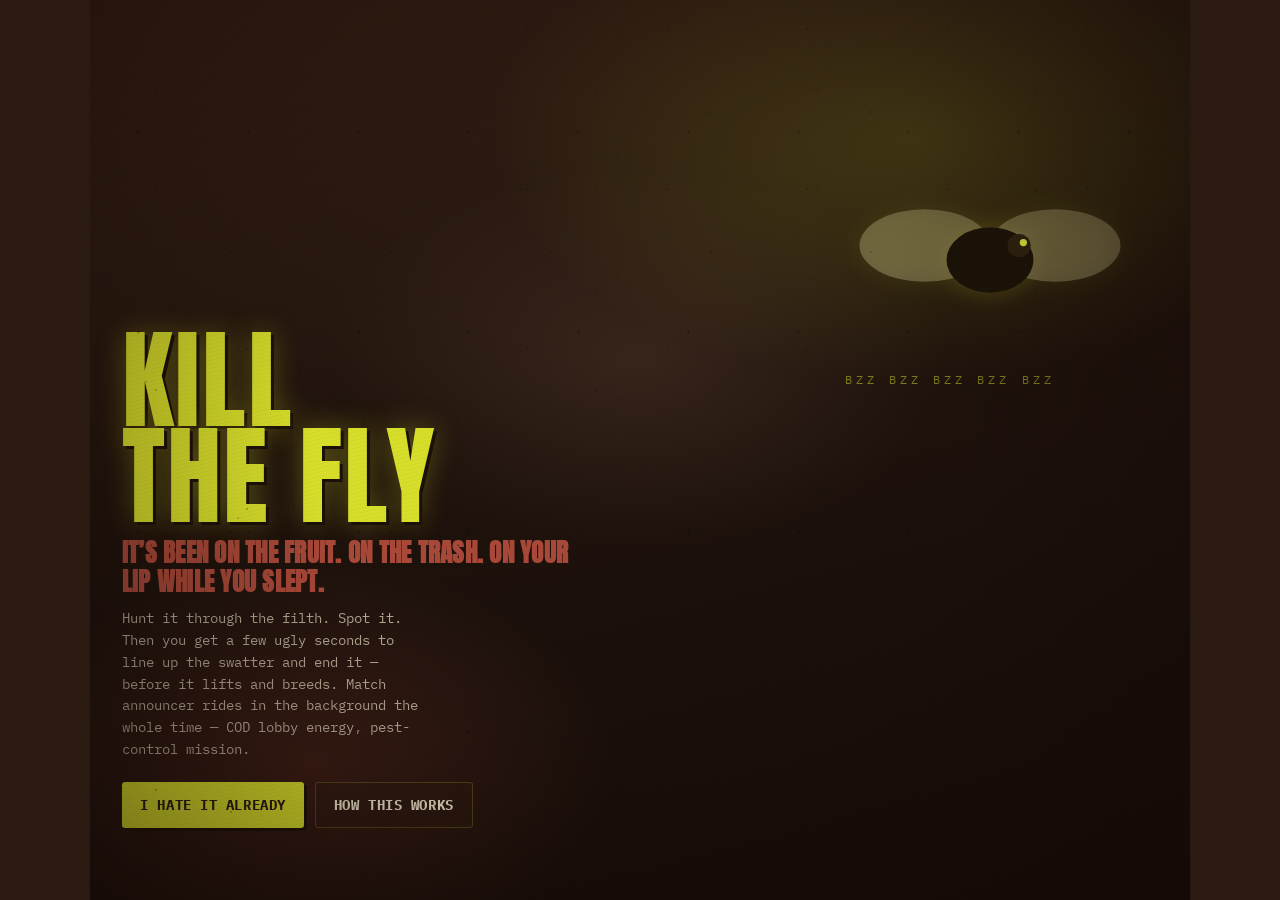
<file: find-the-fly/index.html>
<!DOCTYPE html>
<html lang="en">
<head>
<meta charset="UTF-8" />
<meta name="viewport" content="width=device-width, initial-scale=1.0, maximum-scale=1.0, user-scalable=no" />
<title>KILL THE FLY</title>
<meta name="description" content="Find the filthy thing. Line up. Smack it before it lifts off again." />
<link rel="preconnect" href="https://fonts.googleapis.com" />
<link rel="preconnect" href="https://fonts.gstatic.com" crossorigin />
<link href="https://fonts.googleapis.com/css2?family=Anton&family=IBM+Plex+Mono:wght@400;500;600;700&display=swap" rel="stylesheet" />
<link rel="stylesheet" href="styles.css" />
</head>
<body>
  <div id="app">
    <div class="speck-layer" aria-hidden="true"></div>
    <div class="itch-vignette" aria-hidden="true"></div>

    <!-- TITLE -->
    <section id="screen-title" class="screen active" aria-label="Title">
      <div class="atmosphere" aria-hidden="true"></div>
      <div class="title-stage">
        <p class="brand">KILL<br>THE FLY</p>
        <h1 class="tagline">It’s been on the fruit. On the trash. On your lip while you slept.</h1>
        <p class="lede">Hunt it through the filth. Spot it. Then you get a few ugly seconds to line up the swatter and end it — before it lifts and breeds. Match announcer rides in the background the whole time — COD lobby energy, pest-control mission.</p>
        <div class="cta-row">
          <button type="button" class="btn primary throb" data-go="difficulty">I hate it already</button>
          <button type="button" class="btn ghost" data-go="howto">How this works</button>
        </div>
      </div>
      <div class="title-fly" aria-hidden="true">
        <svg viewBox="0 0 80 60" class="hero-fly">
          <ellipse class="wing wing-l" cx="22" cy="28" rx="18" ry="10" />
          <ellipse class="wing wing-r" cx="58" cy="28" rx="18" ry="10" />
          <ellipse cx="40" cy="32" rx="12" ry="9" fill="#1a1208" />
          <circle cx="48" cy="28" r="3.2" fill="#2e2210" />
          <circle cx="49.2" cy="27.2" r="1" fill="#e8ff3d" />
        </svg>
        <span class="crawl-text">bzz bzz bzz bzz bzz</span>
      </div>
    </section>

    <!-- HOW TO -->
    <section id="screen-howto" class="screen" aria-label="How it works">
      <button type="button" class="back" data-go="title">← Back</button>
      <div class="panel">
        <h2>How you end it</h2>
        <ol class="rules">
          <li><strong>Scan the rot.</strong> Sticky counters, open jam, lamp heat, trash breath — that’s where it sits.</li>
          <li><strong>Think like vermin.</strong> Cold rooms → radiators &amp; food. Warm rooms → light &amp; sugar.</li>
          <li><strong>Use the glass.</strong> Magnify the grease. It’s smaller than your dignity.</li>
          <li><strong>Hint = track the flight.</strong> It lifts. You watch. You remember where it lands.</li>
          <li><strong>Shame lock.</strong> Spot it and you zoom to first-person — hand raised, heartbeat in your ears. It only sits for a random 2–5 seconds.</li>
          <li><strong>Stay stone-still.</strong> Freeze to calm nerves and widen the sweet spot. Twitch and the needle races.</li>
          <li><strong>Madden meter.</strong> Stop the needle in the green. Wait too long and it tightens — heartbeat gets flushed by louder fly buzz.</li>
          <li><strong>Hesitate and it breeds.</strong> Replicas. Swarm. You lose the room.</li>
        </ol>
        <button type="button" class="btn primary" data-go="difficulty">Pick your poison</button>
      </div>
    </section>

    <!-- DIFFICULTY -->
    <section id="screen-difficulty" class="screen" aria-label="Difficulty">
      <button type="button" class="back" data-go="title">← Back</button>
      <div class="panel">
        <h2>How bad is it?</h2>
        <p class="lede tight">Harder = tinier fly, faster skitter, colder room, shorter smack window, earlier swarm.</p>
        <div class="diff-grid" role="list">
          <button type="button" class="diff-card" data-diff="easy" role="listitem">
            <span class="diff-name">Fat housefly</span>
            <span class="diff-meta">Big · sluggish · 5s smack</span>
            <span class="diff-blurb">Easy to hate. Easy to hit. Still disgusting.</span>
          </button>
          <button type="button" class="diff-card" data-diff="normal" role="listitem">
            <span class="diff-name">Kitchen menace</span>
            <span class="diff-meta">Medium · twitchy · 3.5s smack</span>
            <span class="diff-blurb">Drafty room. It won’t sit still for long.</span>
          </button>
          <button type="button" class="diff-card" data-diff="hard" role="listitem">
            <span class="diff-name">Fruit flea hell</span>
            <span class="diff-meta">Needle · frantic · 2.2s smack</span>
            <span class="diff-blurb">Almost invisible. Smack window is a blink.</span>
          </button>
        </div>
      </div>
    </section>

    <!-- PLAY -->
    <section id="screen-play" class="screen" aria-label="Game">
      <header class="hud">
        <div class="hud-left">
          <span class="hud-brand">KILL THE FLY</span>
          <span id="scene-label" class="hud-scene">Kitchen</span>
        </div>
        <div class="hud-stats">
          <button type="button" id="btn-announcer" class="chip chip-btn" aria-pressed="true" title="Match announcer">VO ON</button>
          <span id="temp-chip" class="chip" title="Room temperature">72°F</span>
          <span id="timer-chip" class="chip warn" title="Time until swarm">0:45</span>
          <span id="score-chip" class="chip">0 dead</span>
        </div>
      </header>

      <div id="stage-wrap">
        <div id="stage">
          <div id="scene-root" aria-hidden="false"></div>
          <div id="flies-layer"></div>
          <div id="fx-layer" aria-hidden="true"></div>
          <div id="magnifier" hidden>
            <div id="mag-lens"></div>
            <div id="mag-rim"></div>
            <div id="mag-handle"></div>
          </div>
        </div>
      </div>

      <!-- First-person sniper shame lock-in -->
      <div id="shame-pov" class="shame-pov" hidden aria-label="Shame lock-in">
        <div class="shame-vignette" aria-hidden="true"></div>
        <div class="shame-scope">
          <div id="shame-zoom" class="shame-zoom"></div>
          <div id="shame-fly" class="shame-fly" aria-hidden="true"></div>
          <div class="shame-reticle" aria-hidden="true">
            <span class="ret-h"></span><span class="ret-v"></span>
            <span class="ret-ring"></span>
          </div>
          <div id="shame-pulse" class="shame-pulse" aria-hidden="true"></div>
        </div>

        <div id="shame-arm" class="shame-arm" aria-hidden="true">
          <svg viewBox="0 0 420 520" class="shame-arm-svg">
            <!-- forearm bent up holding swatter -->
            <path d="M210 520 C200 430 175 360 150 300 C130 255 115 220 130 185"
              fill="none" stroke="#6a4030" stroke-width="54" stroke-linecap="round"/>
            <path d="M210 520 C200 430 175 360 150 300 C130 255 115 220 130 185"
              fill="none" stroke="#8a5840" stroke-width="38" stroke-linecap="round"/>
            <!-- fist -->
            <ellipse cx="138" cy="168" rx="36" ry="28" fill="#7a4a38"/>
            <ellipse cx="148" cy="158" rx="14" ry="10" fill="#8a5848"/>
            <!-- swatter handle -->
            <rect x="124" y="40" width="14" height="130" rx="4" fill="#3a2818" transform="rotate(-18 131 105)"/>
            <!-- swatter head -->
            <g transform="translate(78,8) rotate(-18)">
              <rect x="0" y="0" width="100" height="78" rx="14" fill="#2a2218" stroke="#6a5a40" stroke-width="4"/>
              <g stroke="#5a4a30" stroke-width="2.5" fill="none" opacity="0.75">
                <line x1="18" y1="12" x2="18" y2="66"/><line x1="36" y1="12" x2="36" y2="66"/>
                <line x1="54" y1="12" x2="54" y2="66"/><line x1="72" y1="12" x2="72" y2="66"/>
                <line x1="10" y1="26" x2="90" y2="26"/><line x1="10" y1="42" x2="90" y2="42"/>
                <line x1="10" y1="58" x2="90" y2="58"/>
              </g>
            </g>
          </svg>
        </div>

        <div class="shame-chrome">
          <p class="shame-title">SHAME LOCK</p>
          <p id="shame-coach" class="shame-coach">Stay stone-still. The fly feels your nerves.</p>
          <div class="shame-meters">
            <div class="meter">
              <span class="meter-label">Nerves</span>
              <div class="meter-track"><div id="nerves-bar" class="meter-fill nerves"></div></div>
            </div>
            <div class="meter">
              <span class="meter-label">It sits</span>
              <div class="meter-track"><div id="dwell-bar" class="meter-fill dwell"></div></div>
            </div>
          </div>

          <div class="kick-meter" aria-label="Smack timing meter">
            <span class="meter-label">Timing — stop it in the sweet spot</span>
            <div id="kick-track" class="kick-track">
              <div id="kick-sweet" class="kick-sweet"></div>
              <div id="kick-needle" class="kick-needle"></div>
            </div>
            <div class="kick-legend">
              <span>WIDE</span>
              <span id="kick-grade">LOCK IT</span>
              <span>TIGHT</span>
            </div>
          </div>

          <button type="button" id="btn-smack" class="btn primary smack-btn">SMACK</button>
          <p class="shame-hint">Space / SMACK when the needle hits green · stay still or it gets harder</p>
        </div>
      </div>

      <footer class="controls">
        <button type="button" id="btn-glass" class="btn tool" aria-pressed="false">
          <span class="tool-ico" aria-hidden="true">⌕</span> Magnifier
        </button>
        <button type="button" id="btn-hint" class="btn tool">
          <span class="tool-ico" aria-hidden="true">↻</span> Force it to fly
        </button>
        <button type="button" id="btn-skip" class="btn ghost slim">Flee room</button>
      </footer>

      <p id="think-hint" class="think-hint" aria-live="polite"></p>
    </section>

    <!-- RESULT OVERLAY -->
    <div id="overlay" class="overlay" hidden>
      <div class="overlay-card" role="dialog" aria-modal="true" aria-labelledby="overlay-title">
        <h2 id="overlay-title">Splat</h2>
        <p id="overlay-body"></p>
        <div class="cta-row">
          <button type="button" id="btn-next" class="btn primary">Next room</button>
          <button type="button" id="btn-menu" class="btn ghost">Menu</button>
        </div>
      </div>
    </div>
  </div>
  <script src="announcer.js"></script>
  <script src="game.js"></script>
</body>
</html>
</file>
<file: find-the-fly/styles.css>
:root {
  --bile: #d6de2a;
  --bile-hot: #f0ff3a;
  --rot: #2a1a12;
  --rot-mid: #3d2818;
  --mud: #5c4030;
  --sick: #8a9a3a;
  --meat: #a84838;
  --grease: #c4a060;
  --paper: #e8e0c8;
  --paper-dim: rgba(232, 224, 200, 0.72);
  --warn: #ff5a28;
  --glass: rgba(42, 26, 18, 0.55);
  --stroke: rgba(214, 222, 42, 0.22);
  --font-display: "Anton", Impact, sans-serif;
  --font-body: "IBM Plex Mono", ui-monospace, monospace;
  --ease: cubic-bezier(0.22, 1, 0.36, 1);
  --mag-size: 160px;
  --mag-zoom: 2.15;
}

* { box-sizing: border-box; margin: 0; padding: 0; }
html, body {
  height: 100%;
  background: var(--rot);
  color: var(--paper);
  font-family: var(--font-body);
  -webkit-tap-highlight-color: transparent;
  overflow: hidden;
}
button {
  font: inherit;
  color: inherit;
  cursor: pointer;
  border: none;
  background: none;
}
button:focus-visible {
  outline: 2px solid var(--bile);
  outline-offset: 3px;
}

#app {
  position: relative;
  width: 100%;
  height: 100%;
  max-width: 1100px;
  margin: 0 auto;
}

/* Filth overlays */
.speck-layer {
  pointer-events: none;
  position: absolute;
  inset: 0;
  z-index: 50;
  opacity: 0.22;
  background-image:
    radial-gradient(circle at 12% 18%, #1a1008 1.2px, transparent 1.3px),
    radial-gradient(circle at 78% 32%, #1a1008 1px, transparent 1.1px),
    radial-gradient(circle at 44% 66%, #2a1808 1.5px, transparent 1.6px),
    radial-gradient(circle at 88% 80%, #1a1008 0.9px, transparent 1px),
    radial-gradient(circle at 30% 90%, #2a1808 1.1px, transparent 1.2px),
    radial-gradient(circle at 62% 12%, #1a1008 0.8px, transparent 0.9px);
  background-size: 140px 160px, 190px 120px, 110px 200px, 160px 140px, 220px 100px, 90px 180px;
  mix-blend-mode: multiply;
  animation: speck-crawl 22s linear infinite;
}
.itch-vignette {
  pointer-events: none;
  position: absolute;
  inset: 0;
  z-index: 49;
  background:
    radial-gradient(ellipse at center, transparent 42%, rgba(20, 8, 4, 0.55) 100%),
    repeating-linear-gradient(
      -12deg,
      transparent,
      transparent 3px,
      rgba(90, 40, 20, 0.03) 3px,
      rgba(90, 40, 20, 0.03) 4px
    );
}
@keyframes speck-crawl {
  from { background-position: 0 0, 0 0, 0 0, 0 0, 0 0, 0 0; }
  to { background-position: 40px 60px, -30px 20px, 20px -50px, -15px 40px, 25px -20px, -40px 10px; }
}

.screen {
  position: absolute;
  inset: 0;
  display: none;
  flex-direction: column;
  padding: clamp(1rem, 3vw, 2rem);
  overflow: auto;
  z-index: 1;
}
.screen.active { display: flex; }

/* ── Title ── */
#screen-title {
  justify-content: flex-end;
  padding-bottom: clamp(2rem, 8vh, 4.5rem);
  overflow: hidden;
}
.atmosphere {
  position: absolute;
  inset: 0;
  background:
    radial-gradient(ellipse 70% 50% at 75% 15%, rgba(214, 222, 42, 0.18), transparent 55%),
    radial-gradient(ellipse 55% 45% at 20% 85%, rgba(168, 72, 56, 0.22), transparent 50%),
    radial-gradient(ellipse 40% 30% at 50% 40%, rgba(90, 64, 48, 0.4), transparent 70%),
    linear-gradient(165deg, #3a2418 0%, #1e120c 45%, #140c08 100%);
  animation: sick-pulse 4.5s ease-in-out infinite alternate;
}
@keyframes sick-pulse {
  from { filter: saturate(1) brightness(1); }
  to { filter: saturate(1.15) brightness(1.08); }
}
.title-stage {
  position: relative;
  z-index: 2;
  max-width: 30rem;
}
.brand {
  font-family: var(--font-display);
  font-weight: 400;
  font-size: clamp(3.6rem, 14vw, 6.8rem);
  line-height: 0.88;
  letter-spacing: 0.02em;
  text-transform: uppercase;
  color: var(--bile);
  text-shadow:
    3px 3px 0 #1a1008,
    0 0 28px rgba(214, 222, 42, 0.35);
  animation: itch-brand 2.4s ease-in-out infinite, brand-in 0.7s var(--ease) both;
}
@keyframes itch-brand {
  0%, 100% { transform: translate(0, 0) skewX(0); }
  20% { transform: translate(1px, -1px) skewX(-0.4deg); }
  45% { transform: translate(-1px, 1px) skewX(0.5deg); }
  70% { transform: translate(1px, 0) skewX(-0.2deg); }
}
.tagline {
  margin-top: 0.9rem;
  font-family: var(--font-display);
  font-size: clamp(1.15rem, 3.4vw, 1.55rem);
  line-height: 1.15;
  letter-spacing: 0.01em;
  text-transform: uppercase;
  color: var(--meat);
  animation: brand-in 0.7s 0.06s var(--ease) both;
}
.lede {
  margin-top: 0.75rem;
  font-size: 0.88rem;
  line-height: 1.55;
  color: var(--paper-dim);
  max-width: 38ch;
  animation: brand-in 0.7s 0.12s var(--ease) both;
}
.lede.tight { max-width: 46ch; margin-bottom: 1.25rem; }
@keyframes brand-in {
  from { opacity: 0; transform: translateY(12px); }
  to { opacity: 1; transform: none; }
}
.cta-row {
  display: flex;
  flex-wrap: wrap;
  gap: 0.65rem;
  margin-top: 1.35rem;
  animation: brand-in 0.7s 0.18s var(--ease) both;
}
.title-fly {
  position: absolute;
  right: 5%;
  top: 16%;
  width: min(40vw, 290px);
  z-index: 1;
  opacity: 0.92;
  animation: buzz-hover 1.6s ease-in-out infinite;
}
.crawl-text {
  display: block;
  margin-top: 0.4rem;
  font-size: 0.72rem;
  letter-spacing: 0.35em;
  text-transform: uppercase;
  color: var(--bile);
  opacity: 0.55;
  white-space: nowrap;
  animation: crawl 1.1s steps(8) infinite;
}
@keyframes crawl {
  0% { opacity: 0.25; letter-spacing: 0.2em; }
  50% { opacity: 0.7; letter-spacing: 0.4em; }
  100% { opacity: 0.25; letter-spacing: 0.2em; }
}
.hero-fly { width: 100%; height: auto; overflow: visible; filter: drop-shadow(0 0 12px rgba(214,222,42,0.25)); }
.wing { fill: rgba(200, 190, 140, 0.4); transform-origin: center; }
.wing-l { animation: flap-l 0.09s ease-in-out infinite alternate; }
.wing-r { animation: flap-r 0.09s ease-in-out infinite alternate; }
@keyframes flap-l { from { transform: rotate(-22deg) scaleY(0.8); } to { transform: rotate(10deg); } }
@keyframes flap-r { from { transform: rotate(22deg) scaleY(0.8); } to { transform: rotate(-10deg); } }
@keyframes buzz-hover {
  0%, 100% { transform: translate(0, 0) rotate(-6deg); }
  25% { transform: translate(-14px, 10px) rotate(8deg); }
  55% { transform: translate(8px, 18px) rotate(-3deg); }
  80% { transform: translate(-6px, 4px) rotate(5deg); }
}

.back {
  align-self: flex-start;
  margin-bottom: 1rem;
  font-size: 0.85rem;
  color: var(--paper-dim);
}
.back:hover { color: var(--bile); }
.panel {
  margin: auto 0;
  max-width: 40rem;
}
.panel h2 {
  font-family: var(--font-display);
  font-size: clamp(2.1rem, 7vw, 3rem);
  letter-spacing: 0.02em;
  text-transform: uppercase;
  color: var(--bile);
  margin-bottom: 0.5rem;
}
.rules {
  list-style: none;
  display: grid;
  gap: 0.85rem;
  margin: 1.25rem 0 1.6rem;
  counter-reset: step;
}
.rules li {
  position: relative;
  padding-left: 2.3rem;
  line-height: 1.45;
  font-size: 0.88rem;
  color: var(--paper-dim);
}
.rules li::before {
  counter-increment: step;
  content: counter(step);
  position: absolute;
  left: 0;
  top: 0;
  width: 1.55rem;
  height: 1.55rem;
  border-radius: 0.2rem;
  background: var(--bile);
  color: var(--rot);
  font-weight: 700;
  font-size: 0.8rem;
  display: grid;
  place-items: center;
}
.rules strong { color: var(--paper); font-weight: 700; }

.btn {
  display: inline-flex;
  align-items: center;
  justify-content: center;
  gap: 0.4rem;
  min-height: 2.85rem;
  padding: 0.65rem 1.15rem;
  border-radius: 0.2rem;
  font-weight: 700;
  font-size: 0.86rem;
  text-transform: uppercase;
  letter-spacing: 0.04em;
  transition: transform 0.12s var(--ease), filter 0.15s, background 0.15s;
}
.btn:active { transform: scale(0.96) rotate(-0.5deg); }
.btn.primary {
  background: var(--bile);
  color: var(--rot);
  box-shadow: 3px 3px 0 #1a1008;
}
.btn.primary:hover { filter: brightness(1.08); }
.btn.throb { animation: throb 1.4s ease-in-out infinite; }
@keyframes throb {
  0%, 100% { box-shadow: 3px 3px 0 #1a1008, 0 0 0 0 rgba(214, 222, 42, 0.4); }
  50% { box-shadow: 3px 3px 0 #1a1008, 0 0 0 10px rgba(214, 222, 42, 0); }
}
.btn.ghost {
  background: var(--glass);
  border: 1px solid var(--stroke);
  color: var(--paper);
}
.btn.ghost:hover { border-color: var(--bile); color: var(--bile); }
.btn.slim { min-height: 2.4rem; padding-inline: 0.85rem; font-size: 0.78rem; }
.btn.tool {
  background: rgba(20, 10, 6, 0.75);
  border: 1px solid rgba(214, 222, 42, 0.2);
}
.btn.tool[aria-pressed="true"],
.btn.tool.active {
  background: var(--bile);
  color: var(--rot);
  border-color: transparent;
}
.tool-ico { font-size: 1.05rem; line-height: 1; }

.diff-grid { display: grid; gap: 0.75rem; }
.diff-card {
  text-align: left;
  padding: 1.05rem 1.15rem;
  border-radius: 0.25rem;
  background: rgba(20, 10, 6, 0.55);
  border: 1px solid rgba(214, 222, 42, 0.15);
  transition: border-color 0.15s, transform 0.15s var(--ease);
}
.diff-card:hover {
  border-color: var(--bile);
  transform: translateY(-2px) rotate(-0.3deg);
}
.diff-name {
  display: block;
  font-family: var(--font-display);
  font-size: 1.45rem;
  letter-spacing: 0.02em;
  text-transform: uppercase;
  color: var(--bile);
}
.diff-meta {
  display: block;
  margin-top: 0.2rem;
  font-size: 0.72rem;
  text-transform: uppercase;
  letter-spacing: 0.08em;
  color: var(--meat);
}
.diff-blurb {
  display: block;
  margin-top: 0.4rem;
  font-size: 0.82rem;
  line-height: 1.4;
  color: var(--paper-dim);
}

/* ── Play ── */
#screen-play {
  position: relative;
  padding: 0;
  background: #120a06;
}
.hud {
  display: flex;
  align-items: center;
  justify-content: space-between;
  gap: 0.75rem;
  padding: 0.65rem 1rem;
  background: linear-gradient(180deg, rgba(18, 10, 6, 0.97), rgba(18, 10, 6, 0.75));
  border-bottom: 1px solid rgba(214, 222, 42, 0.12);
  z-index: 5;
}
.hud-brand {
  font-family: var(--font-display);
  font-size: 1.05rem;
  letter-spacing: 0.04em;
  color: var(--bile);
}
.hud-scene {
  display: block;
  font-size: 0.7rem;
  color: var(--paper-dim);
  margin-top: 0.1rem;
  text-transform: uppercase;
  letter-spacing: 0.06em;
}
.hud-stats { display: flex; flex-wrap: wrap; gap: 0.4rem; justify-content: flex-end; }
.chip {
  font-size: 0.72rem;
  font-weight: 600;
  padding: 0.32rem 0.55rem;
  border-radius: 0.15rem;
  background: rgba(214, 222, 42, 0.08);
  border: 1px solid rgba(214, 222, 42, 0.18);
  white-space: nowrap;
  text-transform: uppercase;
  letter-spacing: 0.04em;
}
.chip.warn { color: var(--grease); }
.chip-btn {
  cursor: pointer;
  font: inherit;
  color: var(--bile);
  text-transform: uppercase;
  letter-spacing: 0.06em;
}
.chip-btn[aria-pressed="false"] {
  color: var(--paper-dim);
  opacity: 0.65;
}

#announcer-sub {
  position: absolute;
  left: 50%;
  top: 18%;
  transform: translateX(-50%) scale(0.94);
  z-index: 55;
  pointer-events: none;
  font-family: var(--font-display);
  font-size: clamp(1.1rem, 3.5vw, 1.85rem);
  letter-spacing: 0.08em;
  text-transform: uppercase;
  color: var(--bile-hot);
  text-shadow:
    0 0 12px rgba(0, 0, 0, 0.9),
    2px 2px 0 #1a0804;
  opacity: 0;
  transition: opacity 0.15s, transform 0.15s;
  text-align: center;
  max-width: 90%;
}
#announcer-sub.show {
  opacity: 1;
  transform: translateX(-50%) scale(1);
  animation: announcer-punch 0.35s ease-out;
}
@keyframes announcer-punch {
  0% { transform: translateX(-50%) scale(1.15); filter: brightness(1.4); }
  100% { transform: translateX(-50%) scale(1); filter: none; }
}
.chip.danger {
  color: #fff;
  background: rgba(255, 90, 40, 0.35);
  border-color: rgba(255, 90, 40, 0.6);
  animation: pulse-warn 0.55s ease-in-out infinite;
}
@keyframes pulse-warn {
  50% { filter: brightness(1.25); }
}

/* ── Shame / sniper POV ── */
.shame-pov {
  position: absolute;
  inset: 0;
  z-index: 30;
  display: grid;
  grid-template-rows: 1fr auto;
  background: #0a0604;
  overflow: hidden;
  animation: shame-zoom-in 0.55s var(--ease) both;
}
.shame-pov[hidden] { display: none !important; }
@keyframes shame-zoom-in {
  from { opacity: 0; transform: scale(1.35); filter: blur(6px); }
  to { opacity: 1; transform: none; filter: none; }
}
.shame-vignette {
  position: absolute;
  inset: 0;
  pointer-events: none;
  z-index: 4;
  background:
    radial-gradient(circle at 50% 42%, transparent 18%, rgba(0,0,0,0.55) 48%, rgba(0,0,0,0.92) 78%),
    radial-gradient(ellipse at center, transparent 40%, rgba(80, 10, 0, 0.25) 100%);
}
.shame-scope {
  position: relative;
  min-height: 0;
  overflow: hidden;
}
.shame-zoom {
  position: absolute;
  inset: -20%;
  background-size: cover;
  background-position: center;
  transform: scale(1.8);
  filter: contrast(1.08) saturate(0.9);
  transition: transform 0.4s var(--ease);
}
.shame-fly {
  position: absolute;
  left: 50%;
  top: 42%;
  width: 42px;
  height: 32px;
  margin: -16px -21px;
  z-index: 3;
  filter: drop-shadow(0 0 8px rgba(240, 255, 58, 0.35));
  will-change: transform;
}
.shame-fly svg { width: 100%; height: 100%; overflow: visible; }
.shame-reticle {
  position: absolute;
  left: 50%;
  top: 42%;
  width: 120px;
  height: 120px;
  margin: -60px;
  z-index: 5;
  pointer-events: none;
}
.ret-h, .ret-v {
  position: absolute;
  background: rgba(214, 222, 42, 0.55);
}
.ret-h { left: 8%; right: 8%; top: 50%; height: 1px; }
.ret-v { top: 8%; bottom: 8%; left: 50%; width: 1px; }
.ret-ring {
  position: absolute;
  inset: 18%;
  border: 1px solid rgba(214, 222, 42, 0.45);
  border-radius: 50%;
  box-shadow: 0 0 0 1px rgba(0,0,0,0.35);
}
.shame-pulse {
  position: absolute;
  left: 50%;
  top: 42%;
  width: 160px;
  height: 160px;
  margin: -80px;
  border-radius: 50%;
  border: 2px solid rgba(168, 72, 56, 0.55);
  z-index: 2;
  pointer-events: none;
  animation: heartbeat 1s ease-in-out infinite;
}
@keyframes heartbeat {
  0%, 100% { transform: scale(0.92); opacity: 0.15; }
  15% { transform: scale(1.08); opacity: 0.55; }
  30% { transform: scale(0.96); opacity: 0.25; }
  45% { transform: scale(1.05); opacity: 0.45; }
  60% { transform: scale(0.92); opacity: 0.15; }
}

.shame-arm {
  position: absolute;
  right: -2%;
  bottom: -4%;
  width: min(52vw, 380px);
  z-index: 8;
  pointer-events: none;
  transform-origin: 70% 90%;
  transform: rotate(-8deg) translateY(8px);
  filter: drop-shadow(0 10px 18px rgba(0,0,0,0.55));
  transition: transform 0.12s linear;
}
.shame-arm-svg { width: 100%; height: auto; display: block; }
.shame-arm.swing {
  animation: arm-smack 0.28s ease-out;
}
@keyframes arm-smack {
  0% { transform: rotate(-8deg) translateY(8px); }
  35% { transform: rotate(28deg) translate(-40px, -30px) scale(1.05); }
  100% { transform: rotate(-8deg) translateY(8px); }
}
.shame-pov.high-nerves .shame-arm {
  animation: arm-tremor 0.18s ease-in-out infinite alternate;
}
@keyframes arm-tremor {
  from { transform: rotate(-9deg) translate(1px, 9px); }
  to { transform: rotate(-6deg) translate(-1px, 6px); }
}

.shame-chrome {
  position: relative;
  z-index: 10;
  padding: 0.75rem 1rem 1rem;
  background: linear-gradient(0deg, rgba(10, 6, 4, 0.98), rgba(20, 10, 6, 0.92));
  border-top: 1px solid rgba(214, 222, 42, 0.2);
  text-align: center;
}
.shame-title {
  font-family: var(--font-display);
  font-size: 1.35rem;
  letter-spacing: 0.12em;
  color: var(--bile);
}
.shame-coach {
  margin-top: 0.2rem;
  font-size: 0.78rem;
  color: var(--meat);
  text-transform: uppercase;
  letter-spacing: 0.04em;
}
.shame-meters {
  display: grid;
  gap: 0.4rem;
  margin: 0.75rem auto 0.85rem;
  max-width: 28rem;
  text-align: left;
}
.meter-label {
  display: block;
  font-size: 0.65rem;
  letter-spacing: 0.08em;
  text-transform: uppercase;
  color: var(--paper-dim);
  margin-bottom: 0.15rem;
}
.meter-track {
  height: 8px;
  background: rgba(0,0,0,0.5);
  border: 1px solid rgba(214, 222, 42, 0.2);
  border-radius: 2px;
  overflow: hidden;
}
.meter-fill {
  height: 100%;
  width: 50%;
  transition: width 0.08s linear;
}
.meter-fill.nerves { background: linear-gradient(90deg, #3a8a40, var(--warn) 70%, #ff2a10); }
.meter-fill.dwell { background: linear-gradient(90deg, var(--bile), var(--warn)); }

/* Madden-style kick / timing meter */
.kick-meter {
  margin: 0.35rem auto 0.9rem;
  max-width: 28rem;
  text-align: left;
}
.kick-track {
  position: relative;
  height: 28px;
  margin-top: 0.25rem;
  border-radius: 3px;
  background:
    linear-gradient(90deg,
      #5a1810 0%,
      #8a3018 18%,
      #3a5a18 38%,
      #6a9a28 50%,
      #3a5a18 62%,
      #8a3018 82%,
      #5a1810 100%);
  border: 2px solid rgba(214, 222, 42, 0.45);
  box-shadow: inset 0 0 12px rgba(0,0,0,0.45);
  overflow: hidden;
}
.kick-sweet {
  position: absolute;
  top: 2px;
  bottom: 2px;
  left: 36%;
  width: 28%;
  background: linear-gradient(180deg, rgba(200, 240, 80, 0.55), rgba(120, 200, 40, 0.35));
  border-left: 1px solid rgba(240, 255, 100, 0.8);
  border-right: 1px solid rgba(240, 255, 100, 0.8);
  box-shadow: 0 0 12px rgba(200, 240, 80, 0.35);
  transition: left 0.08s linear, width 0.08s linear;
}
.kick-needle {
  position: absolute;
  top: 0;
  bottom: 0;
  left: 50%;
  width: 4px;
  margin-left: -2px;
  background: #fff8e0;
  box-shadow: 0 0 8px #fff, 0 0 2px #000;
  z-index: 2;
}
.kick-legend {
  display: flex;
  justify-content: space-between;
  margin-top: 0.25rem;
  font-size: 0.62rem;
  letter-spacing: 0.08em;
  text-transform: uppercase;
  color: var(--paper-dim);
}
#kick-grade {
  color: var(--bile);
  font-weight: 700;
}
.smack-btn {
  min-width: 10rem;
  min-height: 3.1rem;
  font-size: 1.15rem;
  letter-spacing: 0.14em;
  box-shadow: 4px 4px 0 #1a1008, 0 0 24px rgba(214, 222, 42, 0.25);
}
.smack-btn:disabled { opacity: 0.45; filter: grayscale(0.4); }
.shame-hint {
  margin-top: 0.45rem;
  font-size: 0.68rem;
  color: var(--paper-dim);
  letter-spacing: 0.04em;
  text-transform: uppercase;
}

#stage-wrap {
  flex: 1;
  min-height: 0;
  display: flex;
  align-items: center;
  justify-content: center;
  padding: 0.35rem 0.75rem;
  touch-action: none;
}
#stage {
  position: relative;
  width: min(100%, 960px);
  aspect-ratio: 16 / 10;
  max-height: 100%;
  border-radius: 0.2rem;
  overflow: hidden;
  box-shadow: 0 0 0 2px rgba(214, 222, 42, 0.15), inset 0 0 40px rgba(20, 8, 4, 0.25);
  cursor: crosshair;
  background: #1a120c;
}
#stage.magnifying { cursor: none; }
#stage.magnifying .fly-target { pointer-events: none; }

#scene-root,
#flies-layer,
#fx-layer {
  position: absolute;
  inset: 0;
}
#scene-root svg {
  width: 100%;
  height: 100%;
  display: block;
}
#flies-layer { z-index: 2; pointer-events: none; }
#flies-layer .fly-target { pointer-events: auto; }
#fx-layer { z-index: 3; pointer-events: none; }

.fly-target {
  position: absolute;
  transform: translate(-50%, -50%);
  border: none;
  background: transparent;
  padding: 0;
  z-index: 2;
  cursor: pointer;
}
.fly-target svg {
  width: 100%;
  height: 100%;
  overflow: visible;
  filter: drop-shadow(0 1px 1px rgba(0,0,0,0.4));
}
.fly-target.hinting { pointer-events: none; }
.fly-target.spotted {
  z-index: 7;
  filter: drop-shadow(0 0 6px rgba(240, 255, 58, 0.85));
  animation: spotted-pulse 0.35s ease-in-out infinite alternate;
}
.fly-target.spotted::after {
  content: "";
  position: absolute;
  inset: -10px;
  border: 2px dashed var(--bile-hot);
  border-radius: 50%;
  animation: spin-ring 1.2s linear infinite;
  pointer-events: none;
}
@keyframes spotted-pulse {
  from { filter: drop-shadow(0 0 4px rgba(240, 255, 58, 0.6)); }
  to { filter: drop-shadow(0 0 12px rgba(255, 90, 40, 0.9)); }
}
@keyframes spin-ring {
  to { transform: rotate(360deg); }
}
.fly-target.replica {
  opacity: 0.85;
  animation: replica-in 0.45s var(--ease) both;
}
@keyframes replica-in {
  from { opacity: 0; transform: translate(-50%, -50%) scale(0.2); }
  to { opacity: 0.85; transform: translate(-50%, -50%) scale(1); }
}

/* Magnifier */
#magnifier {
  position: absolute;
  width: var(--mag-size);
  height: calc(var(--mag-size) + 48px);
  z-index: 10;
  pointer-events: none;
  transform: translate(-50%, -42%);
}
#mag-lens {
  width: var(--mag-size);
  height: var(--mag-size);
  border-radius: 50%;
  overflow: hidden;
  border: 5px solid #8a7050;
  box-shadow:
    inset 0 0 20px rgba(214, 222, 42, 0.12),
    0 8px 28px rgba(0, 0, 0, 0.5);
}
#mag-rim {
  position: absolute;
  top: 0;
  left: 0;
  width: var(--mag-size);
  height: var(--mag-size);
  border-radius: 50%;
  box-shadow: inset 0 0 0 2px rgba(255,255,255,0.12);
  background: radial-gradient(circle at 30% 28%, rgba(255,255,255,0.18), transparent 40%);
  pointer-events: none;
}
#mag-handle {
  position: absolute;
  width: 18px;
  height: 52px;
  background: linear-gradient(180deg, #6a5030, #3a2818);
  border-radius: 3px;
  right: 18px;
  bottom: 0;
  transform: rotate(-38deg);
  transform-origin: top center;
  box-shadow: 0 2px 6px rgba(0,0,0,0.4);
}
#mag-lens .mag-inner {
  position: absolute;
  inset: 0;
  overflow: hidden;
  border-radius: 50%;
}
#mag-lens .mag-scaled {
  position: absolute;
  width: 100%;
  height: 100%;
  transform-origin: 0 0;
}

.controls {
  display: flex;
  flex-wrap: wrap;
  gap: 0.5rem;
  padding: 0.65rem 1rem 1rem;
  justify-content: center;
  background: linear-gradient(0deg, rgba(18, 10, 6, 0.98), rgba(18, 10, 6, 0.7));
  border-top: 1px solid rgba(214, 222, 42, 0.1);
}
.think-hint {
  position: absolute;
  left: 50%;
  bottom: 4.6rem;
  transform: translateX(-50%);
  z-index: 6;
  max-width: min(90%, 30rem);
  text-align: center;
  font-size: 0.8rem;
  line-height: 1.35;
  color: var(--bile);
  text-shadow: 0 1px 8px rgba(0,0,0,0.85);
  pointer-events: none;
  opacity: 0;
  transition: opacity 0.35s;
  text-transform: uppercase;
  letter-spacing: 0.03em;
}
.think-hint.show { opacity: 1; }

.overlay {
  position: absolute;
  inset: 0;
  z-index: 60;
  display: grid;
  place-items: center;
  background: rgba(10, 4, 2, 0.78);
  backdrop-filter: blur(5px);
  padding: 1rem;
}
.overlay[hidden] { display: none !important; }
.overlay-card {
  width: min(100%, 26rem);
  padding: 1.5rem 1.4rem;
  border-radius: 0.25rem;
  background: linear-gradient(160deg, #3a2418, #1a1008);
  border: 2px solid var(--bile);
  animation: pop 0.35s var(--ease) both;
}
@keyframes pop {
  from { opacity: 0; transform: scale(0.9) rotate(-1deg); }
  to { opacity: 1; transform: none; }
}
.overlay-card h2 {
  font-family: var(--font-display);
  font-size: 2.1rem;
  letter-spacing: 0.04em;
  text-transform: uppercase;
  color: var(--bile);
}
.overlay-card p {
  margin: 0.55rem 0 1.15rem;
  line-height: 1.45;
  font-size: 0.88rem;
  color: var(--paper-dim);
}
.overlay.lose .overlay-card {
  border-color: var(--warn);
}
.overlay.lose .overlay-card h2 { color: var(--warn); }

.splat-mark {
  position: absolute;
  pointer-events: none;
  z-index: 8;
  font-family: var(--font-display);
  color: var(--meat);
  font-size: 1.4rem;
  letter-spacing: 0.05em;
  text-transform: uppercase;
  text-shadow: 2px 2px 0 #1a0804;
}

@media (max-width: 640px) {
  :root { --mag-size: 128px; }
  .title-fly { top: 6%; right: -4%; width: 48vw; opacity: 0.5; }
  #stage { aspect-ratio: 4 / 3; }
  .hud { flex-direction: column; align-items: flex-start; }
  .smack-banner { flex-wrap: wrap; }
  #smack-label { font-size: 0.95rem; }
  .think-hint { bottom: 5.4rem; font-size: 0.72rem; }
}
</file>
